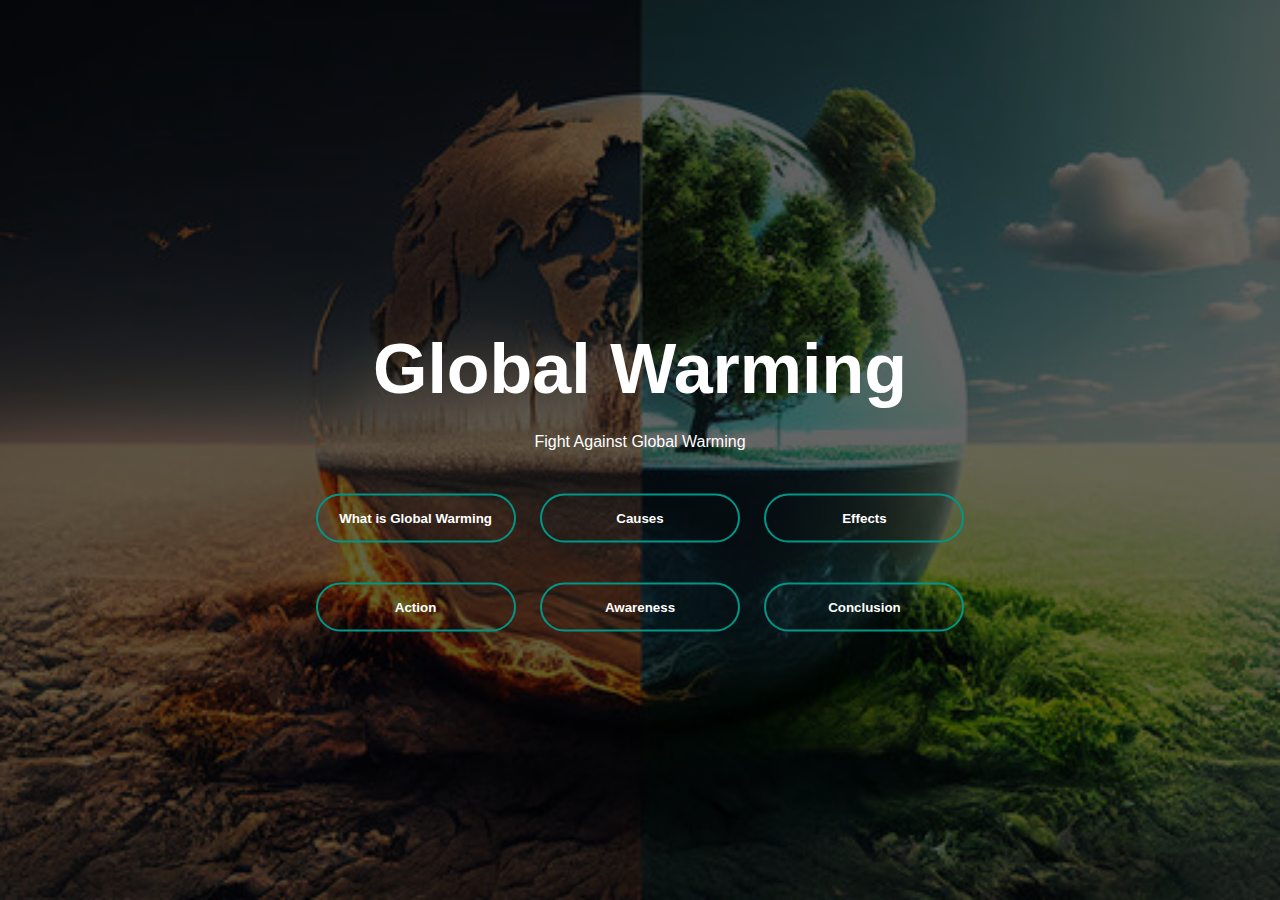
<file: index.html>
<!DOCTYPE html>
<html lang="en">
<head>
    <meta charset="UTF-8">
    <meta name="viewport" content="width=device-width, initial-scale=1.0">
    <title>Global Warming</title>
    <link rel="stylesheet" href="styless.css">
</head>
<body>
    <div class="banner">
    </div>
    <div class="content">
    <h1>Global Warming</h1>
    <p>Fight Against Global Warming</p>
    <div>
        <a href="che110project2.html"><button type="button"><span></span>What is Global Warming</button></a>
        <a href="che110project3.html"><button type="button"><span></span>Causes</button></a>
        <a href="che110project4.html"><button type="button"><span></span>Effects</button></a>
        <br><a href="che110project5.html"><button type="button"><span></span>Action</button></a>
        <a href="che110project6.html"><button type="button"><span></span>Awareness</button></a>
        <a href="che110project7.html"><button type="button"><span></span>Conclusion</button></a></br>

        
    </div>
    </div>
</body>
</html>
</file>
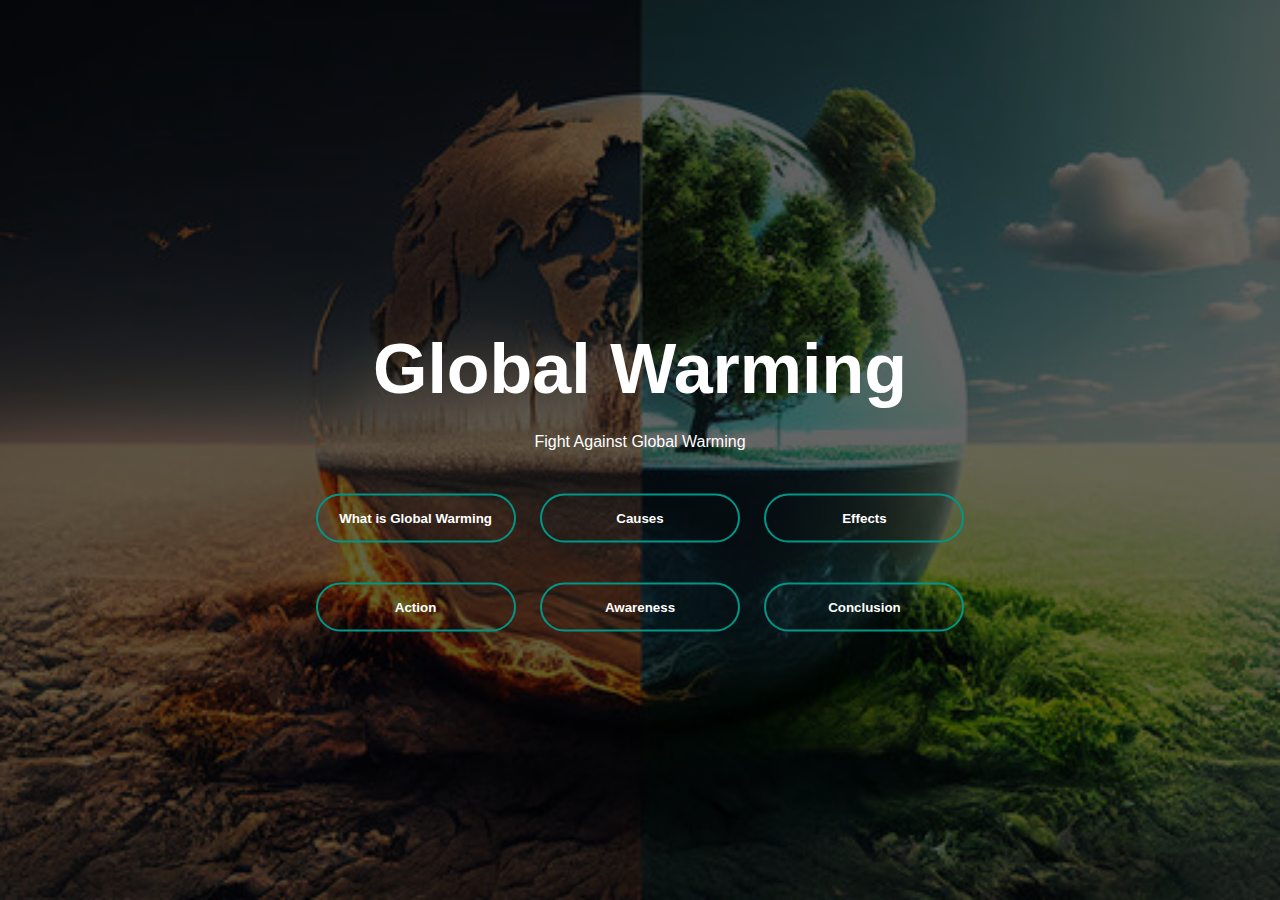
<file: che110project1.html>
<!DOCTYPE html>
<html lang="en">
<head>
    <meta charset="UTF-8">
    <meta name="viewport" content="width=device-width, initial-scale=1.0">
    <title>Global Warming</title>
    <link rel="stylesheet" href="styless.css">
</head>
<body>
    <div class="banner">
    </div>
    <div class="content">
    <h1>Global Warming</h1>
    <p>Fight Against Global Warming</p>
    <div>
        <a href="che110project2.html"><button type="button"><span></span>What is Global Warming</button></a>
        <a href="che110project3.html"><button type="button"><span></span>Causes</button></a>
        <a href="che110project4.html"><button type="button"><span></span>Effects</button></a>
        <br><a href="che110project5.html"><button type="button"><span></span>Action</button></a>
        <a href="che110project6.html"><button type="button"><span></span>Awareness</button></a>
        <a href="che110project7.html"><button type="button"><span></span>Conclusion</button></a></br>

        
    </div>
    </div>
</body>
</html>
</file>
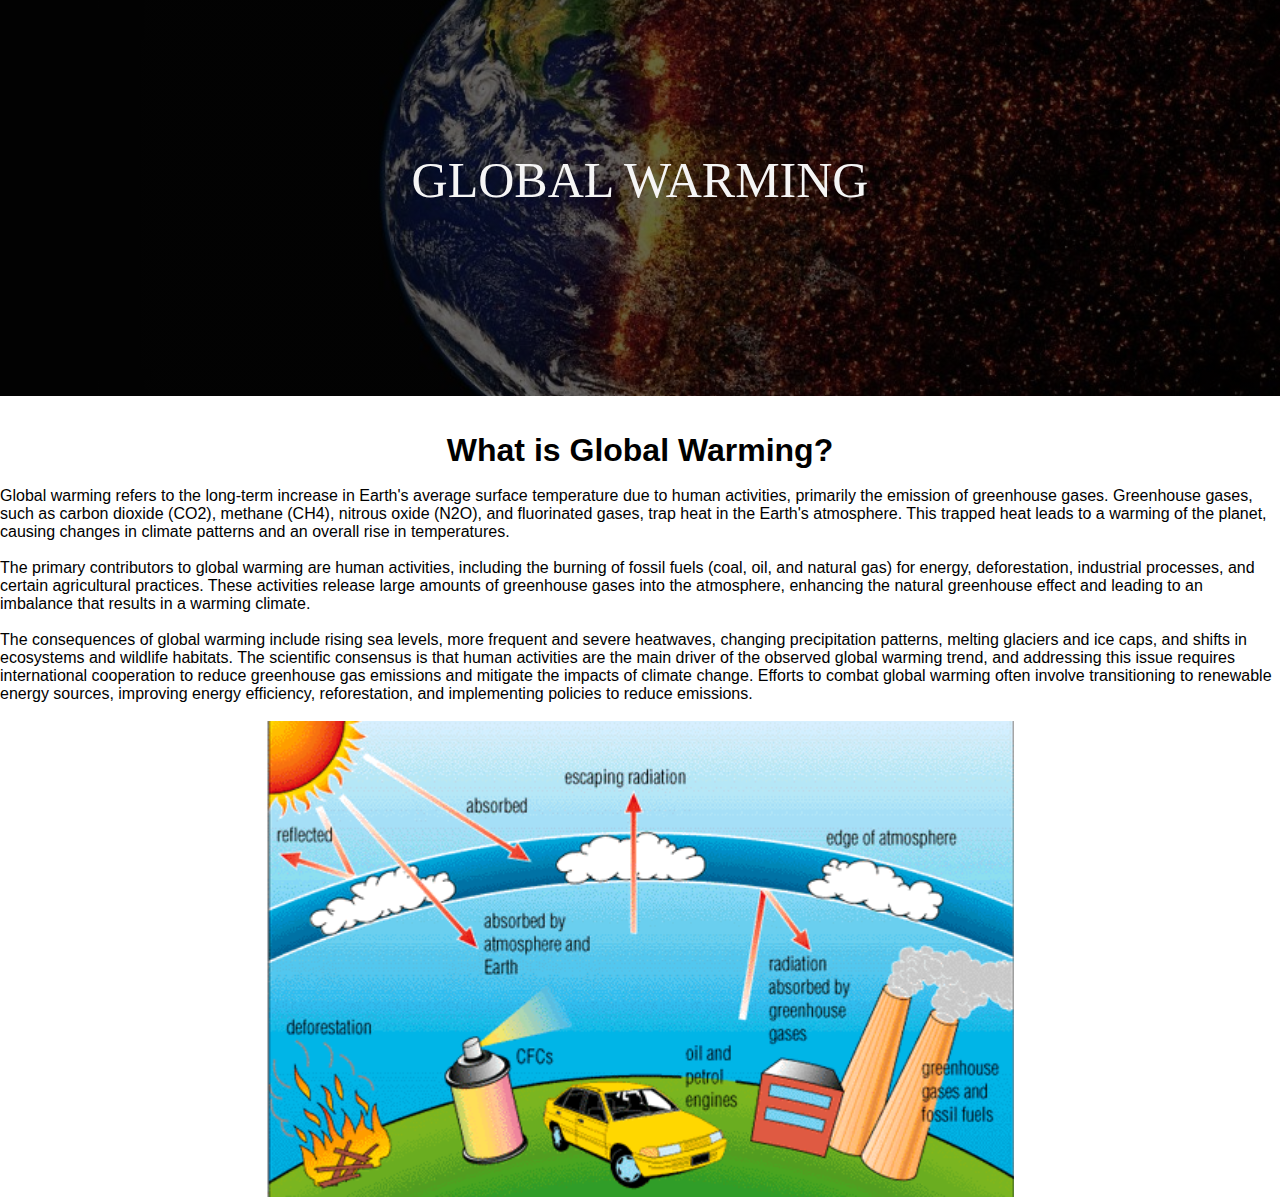
<file: che110project2.html>
<!DOCTYPE html>
<html lang="en">
<head>
    <meta charset="UTF-8">
    <meta name="viewport" content="width=device-width, initial-scale=1.0">
    <title>What is Global Warming</title>
    <link rel="stylesheet" href="styles.css">
</head>
<body>
    <header>
    <div class="header-content">
        <h1>GLOBAL WARMING</h1>
    </div>
    </header>
    <section>
        <br></br>

        <div class="pg1t">
            <h1>What is Global Warming?</h1>
            <br>
            <p>
                Global warming refers to the long-term increase in Earth's average surface temperature due to human activities, primarily the emission of greenhouse gases. Greenhouse gases, such as carbon dioxide (CO2), methane (CH4), nitrous oxide (N2O), and fluorinated gases, trap heat in the Earth's atmosphere. This trapped heat leads to a warming of the planet, causing changes in climate patterns and an overall rise in temperatures.
                
                <br><br>The primary contributors to global warming are human activities, including the burning of fossil fuels (coal, oil, and natural gas) for energy, deforestation, industrial processes, and certain agricultural practices. These activities release large amounts of greenhouse gases into the atmosphere, enhancing the natural greenhouse effect and leading to an imbalance that results in a warming climate.</br></br>
                
                The consequences of global warming include rising sea levels, more frequent and severe heatwaves, changing precipitation patterns, melting glaciers and ice caps, and shifts in ecosystems and wildlife habitats. The scientific consensus is that human activities are the main driver of the observed global warming trend, and addressing this issue requires international cooperation to reduce greenhouse gas emissions and mitigate the impacts of climate change. Efforts to combat global warming often involve transitioning to renewable energy sources, improving energy efficiency, reforestation, and implementing policies to reduce emissions.</p>
        </div>
    </section>
    <br>
    <section>
        <div class="images"><img src="Screenshot (98).png"></div>

        </div>
    </section>
    
</body>
</html>
</file>
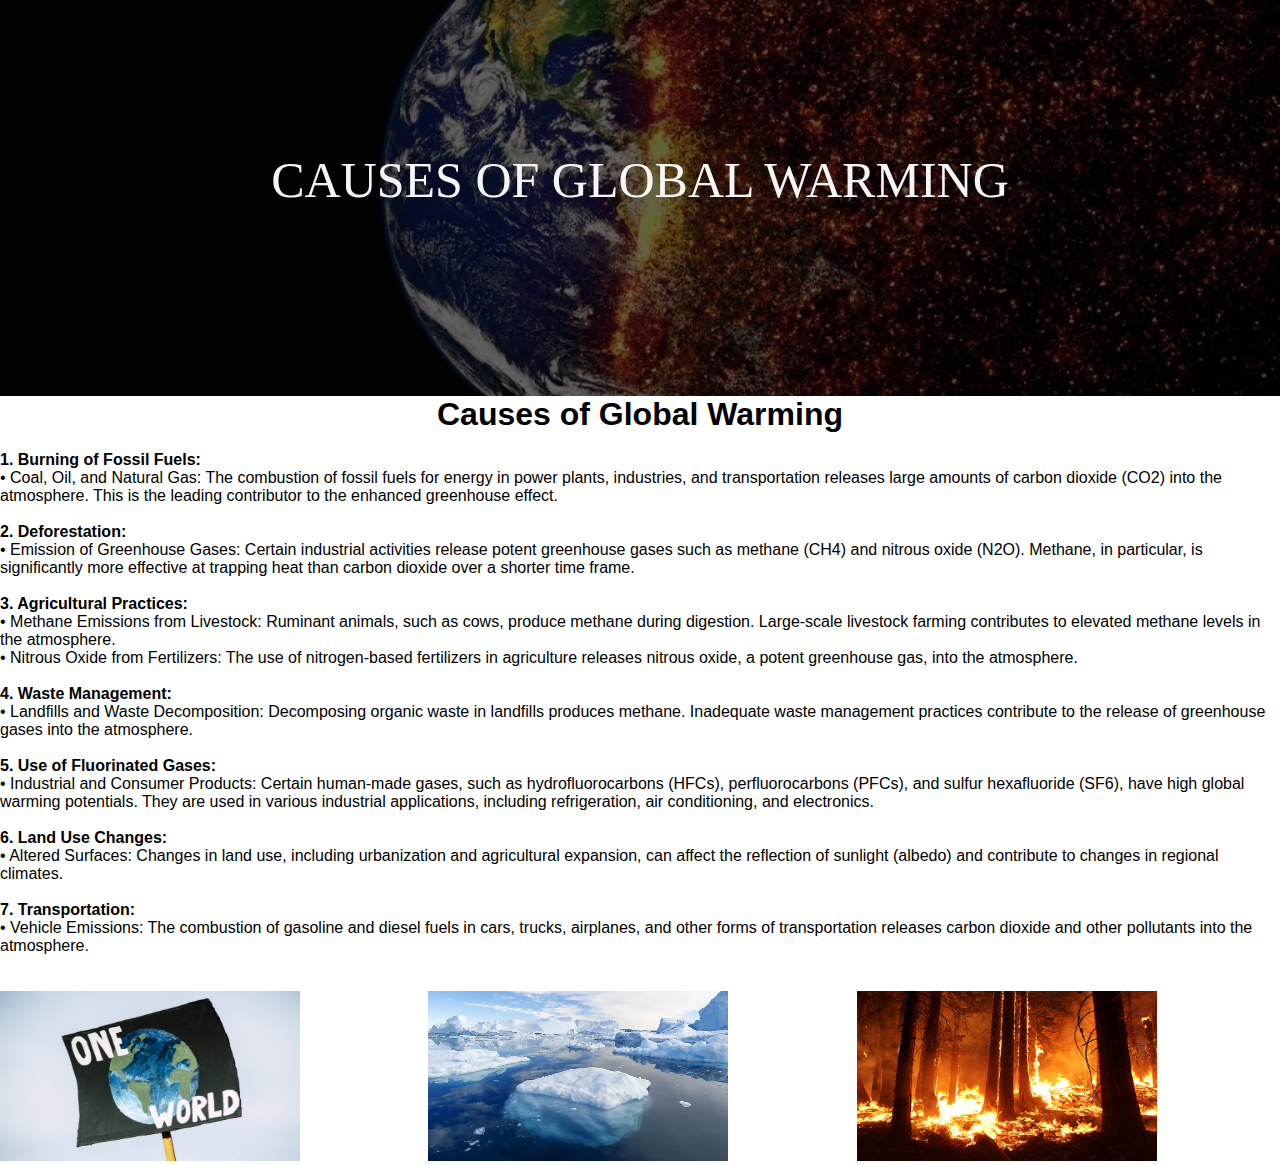
<file: che110project3.html>
<!DOCTYPE html>
<html lang="en">
<head>
    <meta charset="UTF-8">
    <meta name="viewport" content="width=device-width, initial-scale=1.0">
    <title>Causes</title>
    <link rel="stylesheet" href="stylesss.css">
</head>
<body>
    <header>
        <div class="header-content">
            <h1>CAUSES OF GLOBAL WARMING</h1>
            
        </div>
        </header>
        <div class="pg1t">
            <h1>Causes of Global Warming</h1>
            <br>
            <ol>
                <li><strong>1. Burning of Fossil Fuels:</strong><br>• Coal, Oil, and Natural Gas: The combustion of fossil fuels for energy in power plants, industries, and transportation releases large amounts of carbon dioxide (CO2) into the atmosphere. This is the leading contributor to the enhanced greenhouse effect.</li><br>
                <li><strong>2. Deforestation:</strong><br>• Emission of Greenhouse Gases: Certain industrial activities release potent greenhouse gases such as methane (CH4) and nitrous oxide (N2O). Methane, in particular, is significantly more effective at trapping heat than carbon dioxide over a shorter time frame.</li><br>
                <li><strong>3. Agricultural Practices:</strong><br>• Methane Emissions from Livestock: Ruminant animals, such as cows, produce methane during digestion. Large-scale livestock farming contributes to elevated methane levels in the atmosphere.<br>• Nitrous Oxide from Fertilizers: The use of nitrogen-based fertilizers in agriculture releases nitrous oxide, a potent greenhouse gas, into the atmosphere.</li><br>   
                <li><strong>4. Waste Management:</strong><br>• Landfills and Waste Decomposition: Decomposing organic waste in landfills produces methane. Inadequate waste management practices contribute to the release of greenhouse gases into the atmosphere.</li><br>
                <li><strong>5. Use of Fluorinated Gases:</strong><br>• Industrial and Consumer Products: Certain human-made gases, such as hydrofluorocarbons (HFCs), perfluorocarbons (PFCs), and sulfur hexafluoride (SF6), have high global warming potentials. They are used in various industrial applications, including refrigeration, air conditioning, and electronics.</li><br>
                <li><strong>6. Land Use Changes:</strong><br>• Altered Surfaces: Changes in land use, including urbanization and agricultural expansion, can affect the reflection of sunlight (albedo) and contribute to changes in regional climates.</li><br>
                <li><strong>7. Transportation:</strong><br>• Vehicle Emissions: The combustion of gasoline and diesel fuels in cars, trucks, airplanes, and other forms of transportation releases carbon dioxide and other pollutants into the atmosphere.</li><br>
            </ol></div>
            <br>
            <div class="parent">
                <div><img src="71b4fbb4612944129059.jpg" width="300" height="170"></div>
                <div><img src="shutterstock-372285280.webp" width="300" height="170"></div>
                <div><img src="wildfire1-768px (1).jpg" width="300" height="170"></div>
            </div>
</body>
</html>
</file>
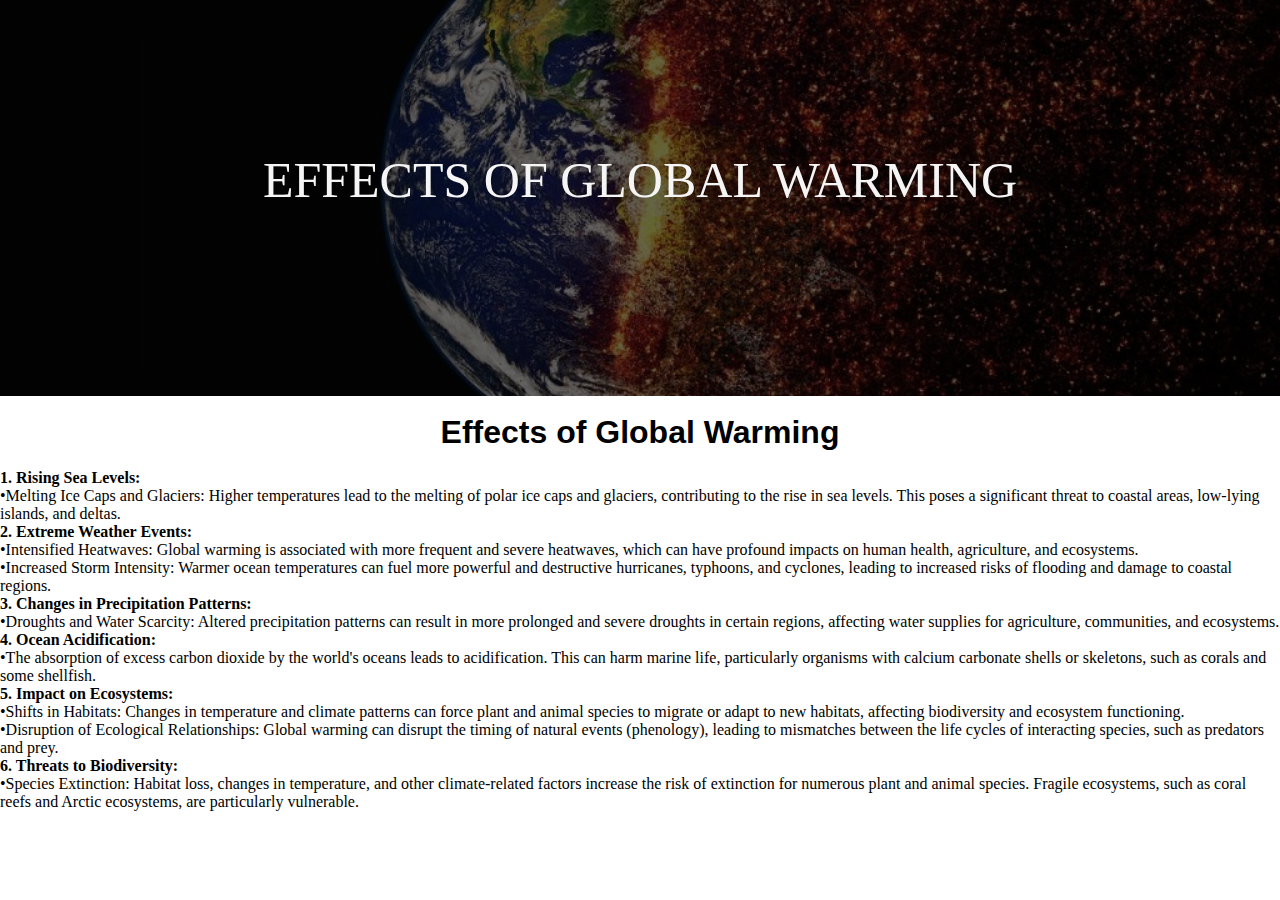
<file: che110project4.html>
<!DOCTYPE html>
<html lang="en">
<head>
    <meta charset="UTF-8">
    <meta name="viewport" content="width=device-width, initial-scale=1.0">
    <title>Effects</title>
    <link rel="stylesheet" href="stylessss.css">
</head>
<body>
    <header>
        <div class="header-content">
            <h1>EFFECTS OF GLOBAL WARMING</h1>
            
        </div>
        </header>
        <br>
        <div class="pg1t">
            <h1>Effects of Global Warming</h1></div>
            <br>
            <ol>
                <li><strong>1. Rising Sea Levels:</strong><br>•Melting Ice Caps and Glaciers: Higher temperatures lead to the melting of polar ice caps and glaciers, contributing to the rise in sea levels. This poses a significant threat to coastal areas, low-lying islands, and deltas.</li>
                <li><strong>2. Extreme Weather Events:</strong><br>•Intensified Heatwaves: Global warming is associated with more frequent and severe heatwaves, which can have profound impacts on human health, agriculture, and ecosystems.<br>•Increased Storm Intensity: Warmer ocean temperatures can fuel more powerful and destructive hurricanes, typhoons, and cyclones, leading to increased risks of flooding and damage to coastal regions.</li>
                <li><strong>3. Changes in Precipitation Patterns:</strong><br>•Droughts and Water Scarcity: Altered precipitation patterns can result in more prolonged and severe droughts in certain regions, affecting water supplies for agriculture, communities, and ecosystems.</li>
                <li><strong>4. Ocean Acidification:</strong><br>•The absorption of excess carbon dioxide by the world's oceans leads to acidification. This can harm marine life, particularly organisms with calcium carbonate shells or skeletons, such as corals and some shellfish.</li>
                <li><strong>5. Impact on Ecosystems:</strong><br>•Shifts in Habitats: Changes in temperature and climate patterns can force plant and animal species to migrate or adapt to new habitats, affecting biodiversity and ecosystem functioning.<br>•Disruption of Ecological Relationships: Global warming can disrupt the timing of natural events (phenology), leading to mismatches between the life cycles of interacting species, such as predators and prey.</li>
                <li><strong>6. Threats to Biodiversity:</strong><br>•Species Extinction: Habitat loss, changes in temperature, and other climate-related factors increase the risk of extinction for numerous plant and animal species. Fragile ecosystems, such as coral reefs and Arctic ecosystems, are particularly vulnerable.</li>

</ol>      
<br>
<br>
</body>
</html>
</file>
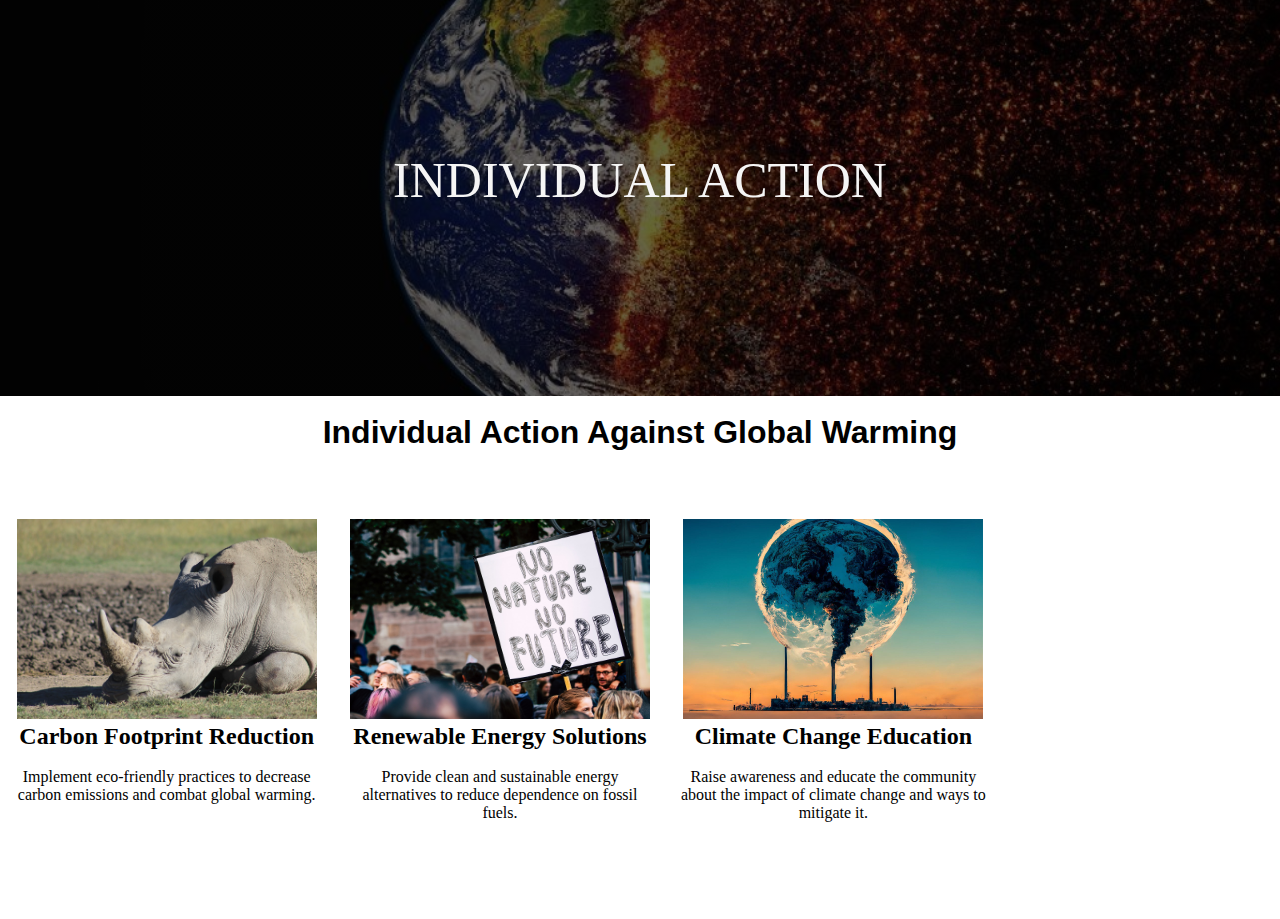
<file: che110project5.html>
<!DOCTYPE html>
<html lang="en">
<head>
    <meta charset="UTF-8">
    <meta name="viewport" content="width=device-width, initial-scale=1.0">
    <title>Action</title>
    <link rel="stylesheet" href="stylefive.css">
</head>
<body>
    <header>
        <div class="header-content">
            <h1>INDIVIDUAL  ACTION</h1>
            
        </div>
        </header>
        <br>
        <div class="pg1t">
            <h1>Individual Action Against Global Warming</h1></div>
            <br>
           
    <div class="cover">
        <div class="box">
            <img src="rhino-1178689_1280.jpg">
            <h2><strong>Carbon Footprint Reduction</strong></h2><br>
            <p>Implement eco-friendly practices to decrease carbon emissions and combat global warming.</p>
            </div>
            <div class="box1">
                <img src="No-nature-no-future (1).jpg">
                <h2><strong>Renewable Energy Solutions</strong></h2><br>
                <p>Provide clean and sustainable energy alternatives to reduce dependence on fossil fuels.</p>
            </div>
            <div class="box2">
                <img src="Climate1.jpg">
                <h2><strong>Climate Change Education</strong></h2><br>
                <p>Raise awareness and educate the community about the impact of climate change and ways to mitigate it.</p>
            </div>
        </div>
    

</body>
</html>
</file>
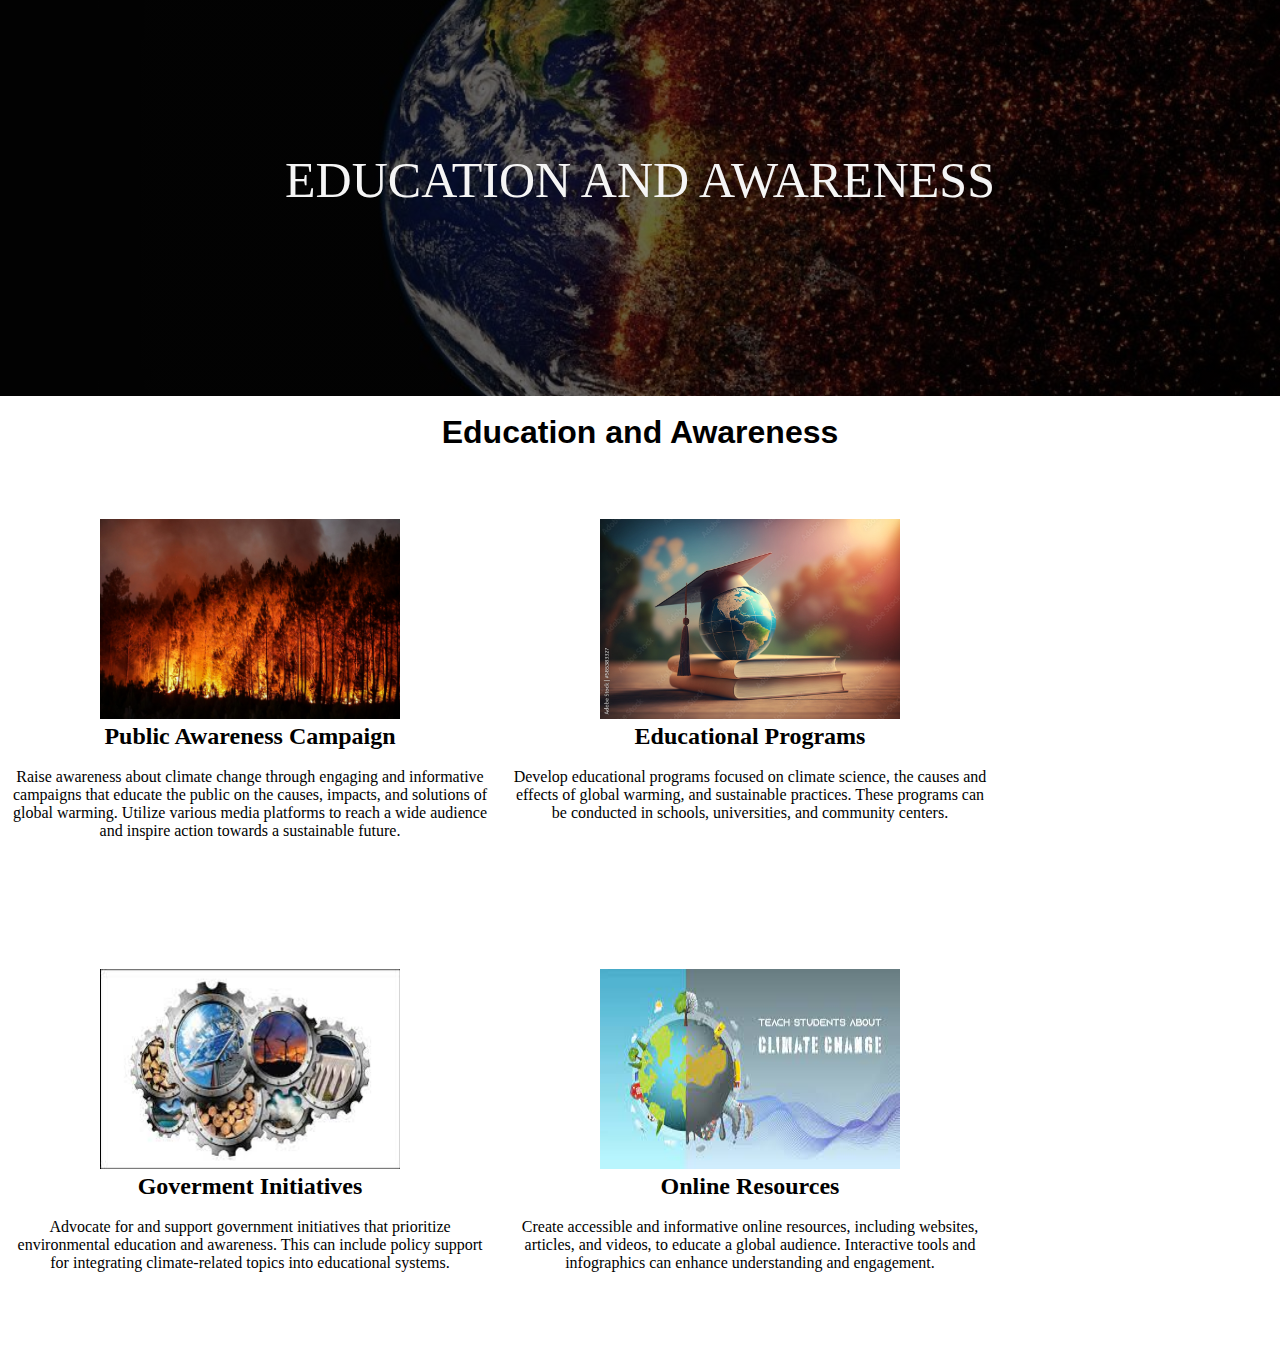
<file: che110project6.html>
<!DOCTYPE html>
<html lang="en">
<head>
    <meta charset="UTF-8">
    <meta name="viewport" content="width=device-width, initial-scale=1.0">
    <title>Education and Awareness</title>
    <link rel="stylesheet" href="stylesix.css">
</head>
<body>
    <header>
        <div class="header-content">
            <h1>EDUCATION AND AWARENESS</h1>
            
        </div>
        </header>
        <br>
        <div class="pg1t">
            <h1>Education and Awareness</h1></div>
            <br>
            <div class="cover">
                <div class="box">
                    <img src="wildfire_thibaud-mortiz-afp-getty-scaled.jpg">
                    <h2><strong>Public Awareness Campaign</strong></h2><br>
                    <p>Raise awareness about climate change through engaging and informative campaigns that educate the public on the causes, impacts, and solutions of global warming. Utilize various media platforms to reach a wide audience and inspire action towards a sustainable future.</p>
                    </div>
                    <div class="box1">
                        <img src="1000_F_585383327_oF45trsmrYpPd1fPEzsDQgpPhnaGlytv.jpg">
                        <h2><strong>Educational Programs</strong></h2><br>
                        <p>Develop educational programs focused on climate science, the causes and effects of global warming, and sustainable practices. These programs can be conducted in schools, universities, and community centers.</p>
                    </div>
                    </div>
                    <div class="cover1">
                    <div class="box2">
                        <img src="download.jpg">
                        <h2><strong>Goverment Initiatives</strong></h2><br>
                        <p>Advocate for and support government initiatives that prioritize environmental education and awareness. This can include policy support for integrating climate-related topics into educational systems.</p>
                    </div>
                    <div class="box3">
                        <img src="download (1).jpg">
                        <h2><strong>Online Resources</strong></h2><br>
                        <p>Create accessible and informative online resources, including websites, articles, and videos, to educate a global audience. Interactive tools and infographics can enhance understanding and engagement.</p>
                    </div>
                </div>
    
</body>
</html>
</file>
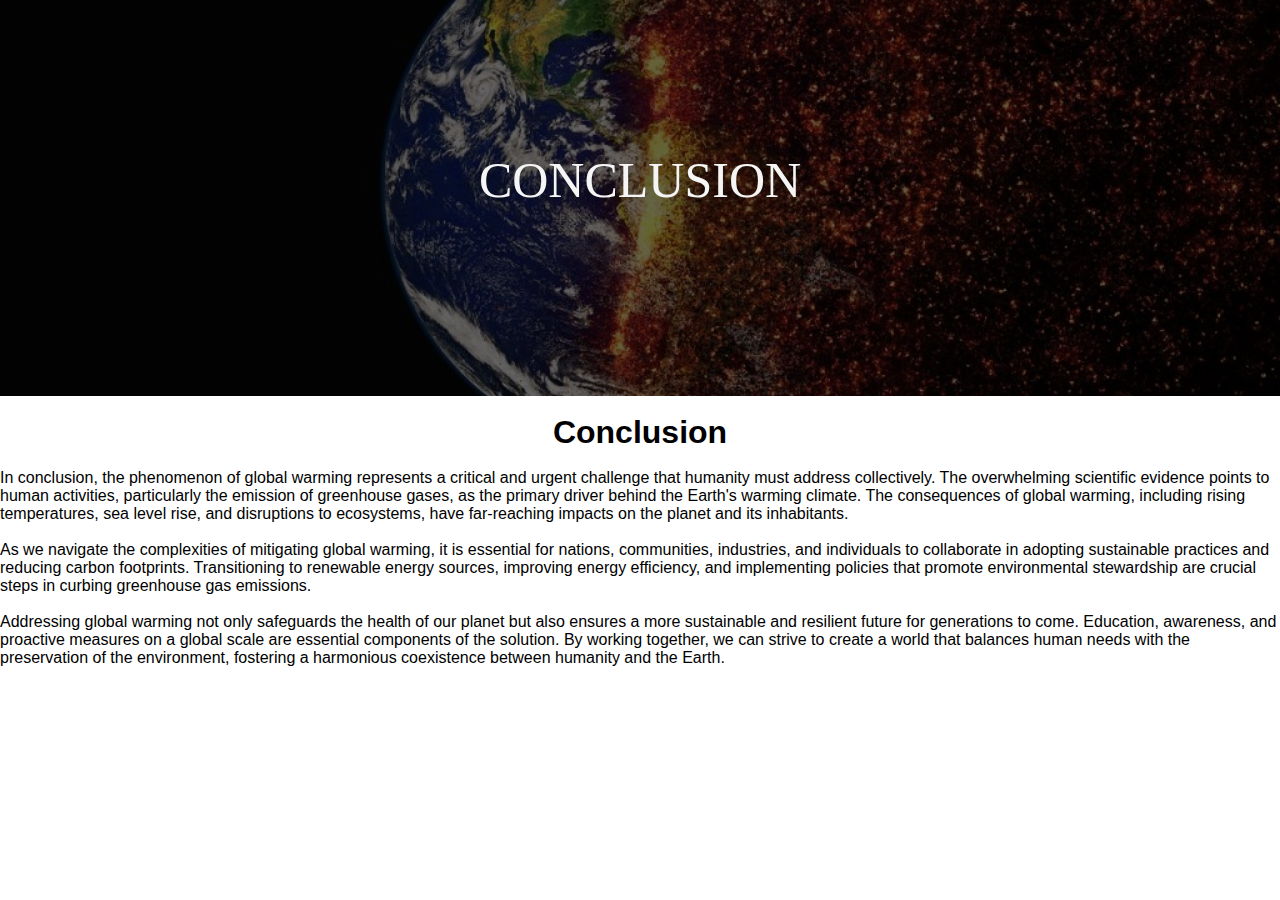
<file: che110project7.html>
<!DOCTYPE html>
<html lang="en">
<head>
    <meta charset="UTF-8">
    <meta name="viewport" content="width=device-width, initial-scale=1.0">
    <title>Conclusion</title>
    <link rel="stylesheet" href="styleseven.css">
</head>
<body>
    <header>
        <div class="header-content">
            <h1>CONCLUSION</h1>
            
        </div>
        </header>
        <br>
        <div class="pg1t">
            <h1>Conclusion</h1>
            <br>
            <p>
                In conclusion, the phenomenon of global warming represents a critical and urgent challenge that humanity must address collectively. The overwhelming scientific evidence points to human activities, particularly the emission of greenhouse gases, as the primary driver behind the Earth's warming climate. The consequences of global warming, including rising temperatures, sea level rise, and disruptions to ecosystems, have far-reaching impacts on the planet and its inhabitants.<br><br>
                
                As we navigate the complexities of mitigating global warming, it is essential for nations, communities, industries, and individuals to collaborate in adopting sustainable practices and reducing carbon footprints. Transitioning to renewable energy sources, improving energy efficiency, and implementing policies that promote environmental stewardship are crucial steps in curbing greenhouse gas emissions.<br><br>
                
                Addressing global warming not only safeguards the health of our planet but also ensures a more sustainable and resilient future for generations to come. Education, awareness, and proactive measures on a global scale are essential components of the solution. By working together, we can strive to create a world that balances human needs with the preservation of the environment, fostering a harmonious coexistence between humanity and the Earth.</p></div>
</body>
</html>
</file>
<file: styless.css>
*{
    margin: 0;
    padding: 0;
    font-family: sans-serif;
}
.banner{
    width: 100%;
    height: 100vh;
    background-image: linear-gradient(rgba(0,0,0,0.60),rgba(0,0,0,0.60)),url(360_F_573969248_rkDRwe3jOYGENhrF8tlVw7GFHqSXxq3j.jpg);
    background-size: cover;
    background-position: center;

}
.content{
    width: 100%;
    position: absolute;
    top: 50%;
    transform: translateY(-50%);
    text-align: center;
    color: white;
}
.content h1{
    font-size: 70px;
    margin-top: 80px;
    text-align: center;
}
.content p{
    margin: 20px auto;
    font-weight: 100;
    line-height: 25px;
}
button{
    width: 200px;
    padding: 15px 0;
    text-align: center;
    margin: 20px 10px;
    border-radius: 25px;
    font-weight: bold;
    border: 2px solid #009688;
    background: transparent;
    color: #fff;
    cursor: pointer;
    position: relative;
    overflow: hidden;
}
span{
    background: #009688;
    height: 100%;
    width: 0;
    border-radius: 25px;
    position: absolute;
    left: 0;
    bottom: 0;
    z-index: -1;
    transition: 0.5s;
}
button:hover span{
    width: 100%;
}
button:hover span{
    border: none;
}
</file>
<file: styles.css>
*{
    margin: 0;
    padding: 0;
}
.header-content{
    width: 100%;
    height: 44vh;
    background-image: linear-gradient(rgba(0,0,0,0.60),rgba(0,0,0,0.60)),url(global-warming-1024x525.jpg);
    background-size: cover;
    background-position: center;
}
.header-content h1{
    width: 100%;
    position: absolute;
    top: 20%;
    transform: translateY(-50%);
    text-align: center;
    color: whitesmoke;
    font-size: 50px;
    font-weight: 100;
    
} 
.pg1t p{
    font-family: sans-serif;
    font-size: medium;
    font-stretch: normal;
    width: 100%;
    
    

    
}
.pg1t h1{
    text-align: center;
    font-weight: bold;
    font-family: sans-serif;

    
}
.images {
    text-align: center;
    margin-left: 100;
}
</file>
<file: stylesss.css>
*{
    margin: 0;
    padding: 0;
}
.header-content{
    width: 100%;
    height: 44vh;
    background-image: linear-gradient(rgba(0,0,0,0.60),rgba(0,0,0,0.60)),url(global-warming-1024x525.jpg);
    background-size: cover;
    background-position: center;
}
.header-content h1{
    width: 100%;
    position: absolute;
    top: 20%;
    transform: translateY(-50%);
    text-align: center;
    color: whitesmoke;
    font-size: 50px;
    font-weight: 100;
}
.pg1t ol{
    font-family: sans-serif;
    font-size: medium;
    font-stretch: normal;
    width: 100%;
    
    

    
}
.pg1t h1{
    text-align: center;
    font-weight: bold;
    font-family: sans-serif;
}
.parent {
    display: grid;
    grid-template-columns: 1fr 1fr 1fr;
    column-gap: 5px;
    
}
</file>
<file: stylessss.css>
*{
    margin: 0;
    padding: 0;
}
.header-content{
    width: 100%;
    height: 44vh;
    background-image: linear-gradient(rgba(0,0,0,0.60),rgba(0,0,0,0.60)),url(global-warming-1024x525.jpg);
    background-size: cover;
    background-position: center;
}
.header-content h1{
    width: 100%;
    position: absolute;
    top: 20%;
    transform: translateY(-50%);
    text-align: center;
    color: whitesmoke;
    font-size: 50px;
    font-weight: 100;
}
.pg1t h1{
    font-family: sans-serif;
    width: 100%;
    text-align: center;
    font-weight: bold;

}
.pg1t ol{
    font-family: sans-serif;
    font-size: medium;
    font-stretch: normal;
    width: 100%;
}
</file>
<file: stylefive.css>
*{
    margin: 0;
    padding: 0;
}

.header-content{
    width: 100%;
    height: 44vh;
    background-image: linear-gradient(rgba(0,0,0,0.60),rgba(0,0,0,0.60)),url(global-warming-1024x525.jpg);
    background-size: cover;
    background-position: center;
}
.header-content h1{
    width: 100%;
    position: absolute;
    top: 20%;
    transform: translateY(-50%);
    text-align: center;
    color: whitesmoke;
    font-size: 50px;
    font-weight: 100;
}
.pg1t h1{
    font-family: sans-serif;
    width: 100%;
    text-align: center;
    font-weight: bold;
}
.parent {
    display: grid;
    grid-template-columns: 1fr 1fr 1fr;
    column-gap: 10px;
    
}
.cover {
    width: 1000px;
    height:400px;
    margin-top: 50px;
    display: flex;
    align-items: center;
    justify-content: center;
    text-align: center;
    

}
.box {
    margin: 10px;
    width: 800px;
    height: 400px;
    box-shadow: -1px 0 10px #000000
    align-items: center;
    justify-content: center;
    text-align: center;
}
img{
    width: 300px;
    height: 200px
}
.box1 {
    margin: 10px;
    width: 800px;
    height: 400px;
    box-shadow: -1px 0 10px #000000
    align-items: center;
    justify-content: center;
    text-align: center;
}
.box2 {
    margin: 10px;
    width: 800px;
    height: 400px;
    box-shadow: -1px 0 10px #000000
    align-items: center;
    justify-content: center;
    text-align: center;
}
</file>
<file: stylesix.css>
*{
    margin: 0;
    padding: 0;
}

.header-content{
    width: 100%;
    height: 44vh;
    background-image: linear-gradient(rgba(0,0,0,0.60),rgba(0,0,0,0.60)),url(global-warming-1024x525.jpg);
    background-size: cover;
    background-position: center;
}
.header-content h1{
    width: 100%;
    position: absolute;
    top: 20%;
    transform: translateY(-50%);
    text-align: center;
    color: whitesmoke;
    font-size: 50px;
    font-weight: 100;
}
.pg1t h1{
    font-family: sans-serif;
    width: 100%;
    text-align: center;
    font-weight: bold;
}
.cover {
    width: 1000px;
    height:400px;
    margin-top: 50px;
    display: flex;
    align-items: center;
    justify-content: center;
    text-align: center; 
}
.cover1 {
    width: 1000px;
    height:400px;
    margin-top: 50px;
    display: flex;
    align-items: center;
    justify-content: center;
    text-align: center;
}
.box {
    margin: 10px;
    width: 800px;
    height: 400px;
    box-shadow: -1px 0 10px #000000
    align-items: center;
    justify-content: center;
    text-align: center;
}
img{
    width: 300px;
    height: 200px
}
.box1 {
    margin: 10px;
    width: 800px;
    height: 400px;
    box-shadow: -1px 0 10px #000000
    align-items: center;
    justify-content: center;
    text-align: center;
}
.box2 {
    margin: 10px;
    width: 800px;
    height: 400px;
    box-shadow: -1px 0 10px #000000
    align-items: center;
    justify-content: center;
    text-align: center;
}
.box3 {
    margin: 10px;
    width: 800px;
    height: 400px;
    box-shadow: -1px 0 10px #000000
    align-items: center;
    justify-content: center;
    text-align: center;
}
</file>
<file: styleseven.css>
*{
    margin: 0;
    padding: 0;
}

.header-content{
    width: 100%;
    height: 44vh;
    background-image: linear-gradient(rgba(0,0,0,0.60),rgba(0,0,0,0.60)),url(global-warming-1024x525.jpg);
    background-size: cover;
    background-position: center;
}
.header-content h1{
    width: 100%;
    position: absolute;
    top: 20%;
    transform: translateY(-50%);
    text-align: center;
    color: whitesmoke;
    font-size: 50px;
    font-weight: 100;
}
.pg1t h1{
    font-family: sans-serif;
    width: 100%;
    text-align: center;
    font-weight: bold;
}
.pg1t p{
    font-family: sans-serif;
    font-size: medium;
    font-stretch: normal;
    width: 100%;
    
}
</file>
